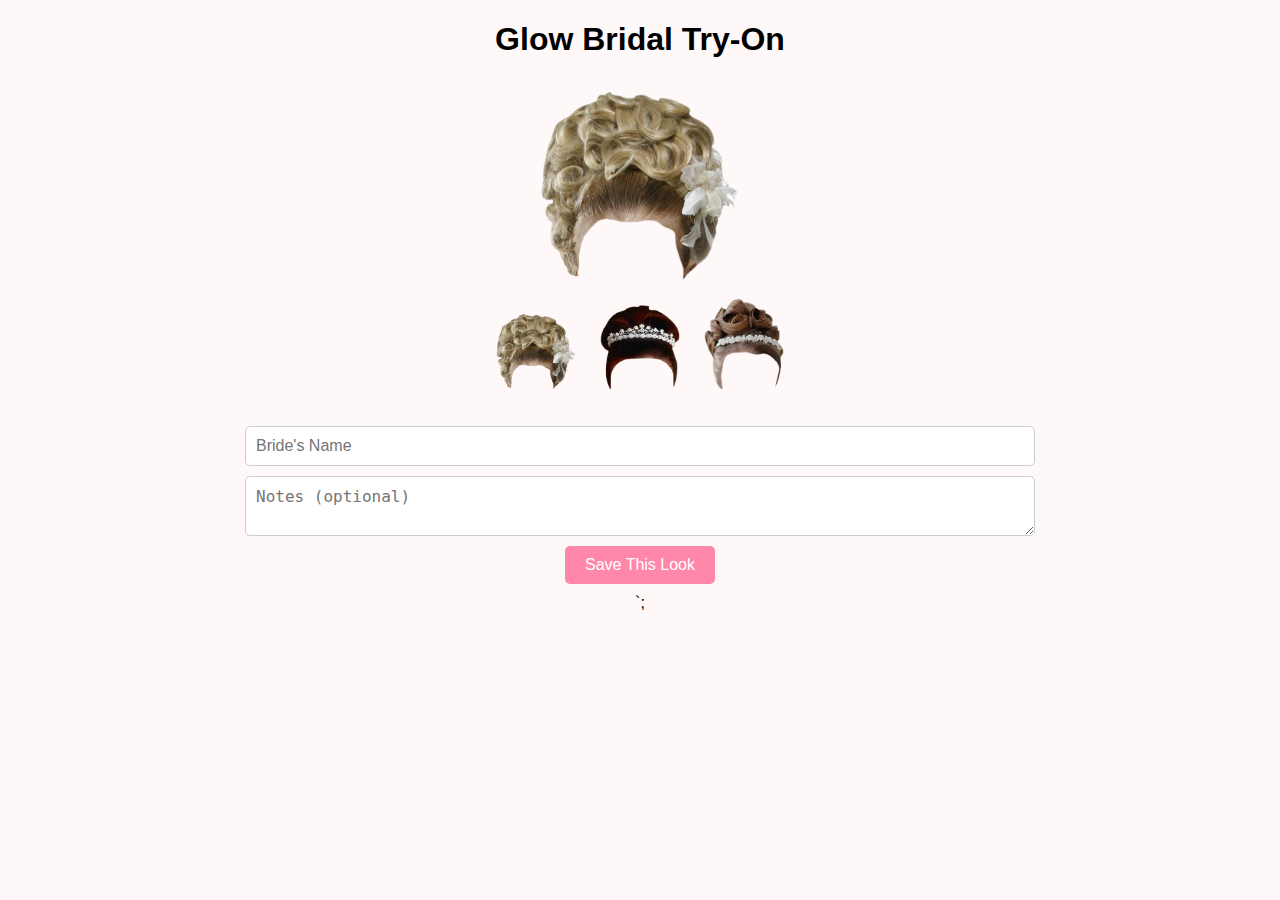
<file: index.html>
<!-- This is the main HTML file for the Glow Bridal Try-On application. It includes a video element for the camera feed, an image overlay for hairstyles, and a gallery of hairstyle options. The JavaScript file 'main.js' is included at the end to handle the functionality. -->
<!-- The HTML structure is simple, with a title, video element, overlay image, and a gallery of images. The gallery images have an onclick event to change the hairstyle overlay when clicked. The CSS file 'style.css' is linked for styling. -->
<!-- The video element is set to autoplay and plays inline for mobile devices. The overlay image is initially set to the first hairstyle. The gallery contains three hairstyle images, each with an onclick event to change the overlay image. -->
<!-- The JavaScript file 'main.js' is included at the end to handle the functionality. -->
<!-- The HTML file is structured to be responsive and user-friendly, allowing users to easily try on different hairstyles using their webcam. -->
<!-- The following code is a simple HTML structure for the Glow Bridal Try-On application. It includes a video element for the camera feed, an image overlay for hairstyles, and a gallery of hairstyle options. The JavaScript file 'main.js' is included at the end to handle the functionality. -->
<!DOCTYPE html>
<html lang="en">
<head>
  <meta charset="UTF-8" />
  <meta name="viewport" content="width=device-width, initial-scale=1.0" />
  <title>Glow Try-On</title>
  <link rel="stylesheet" href="style.css">
</head>
<body>
  <h1>Glow Bridal Try-On</h1>
  <video id="video" autoplay playsinline></video>
  <img id="overlay" src="hairstyles/style1.png" alt="Hairstyle Overlay" />
  <div class="gallery">
    <img src="hairstyles/style1.png" onclick="changeStyle(this.src)" />
    <img src="hairstyles/style2.png" onclick="changeStyle(this.src)" />
    <img src="hairstyles/style3.png" onclick="changeStyle(this.src)" />
  </div>
  <form id="save-form">
    <input type="text" id="bride-name" placeholder="Bride's Name" required />
    <textarea id="notes" placeholder="Notes (optional)"></textarea>
    <button type="submit">Save This Look</button>
  </form>
  <div id="confirmation" style="color: green; margin-top: 10px;"></div>
  <script type="module" src="main.js"></script>
</body>
</html>
`;
</file>
<file: style.css>
/* This CSS is used to style the video player and the overlay */
/* It includes styles for the body, video element, overlay, and gallery */
/* The body has a white background, sans-serif font, and centered text */       
body {
  margin: 0;
  padding: 0;
  background: #fff8f8;
  font-family: sans-serif;
  text-align: center;
}
video {
  width: 80vw;
  height: auto;
  border-radius: 12px;
  margin-top: 2rem;
}
#overlay {
  position: absolute;
  top: 10%;
  left: 50%;
  transform: translateX(-50%);
  width: 200px;
  pointer-events: none;
  z-index: 10;
}
.gallery {
  margin-top: 2rem;
}
.gallery img {
  width: 80px;
  margin: 0 10px;
  cursor: pointer;
  border-radius: 6px;
  transition: transform 0.2s ease;
}
.gallery img:hover {
  transform: scale(1.1);
}
form {
    margin-top: 2rem;
    display: flex;
    flex-direction: column;
    align-items: center;
  }
  form input, form textarea {
    width: 60%;
    margin-bottom: 10px;
    padding: 10px;
    font-size: 1rem;
    border: 1px solid #ccc;
    border-radius: 5px;
  }
  form button {
    padding: 10px 20px;
    background-color: #ff88aa;
    border: none;
    color: white;
    font-size: 1rem;
    border-radius: 5px;
    cursor: pointer;
    transition: background-color 0.3s ease;
  }
  form button:hover {
    background-color: #ff6699;
  }
</file>
